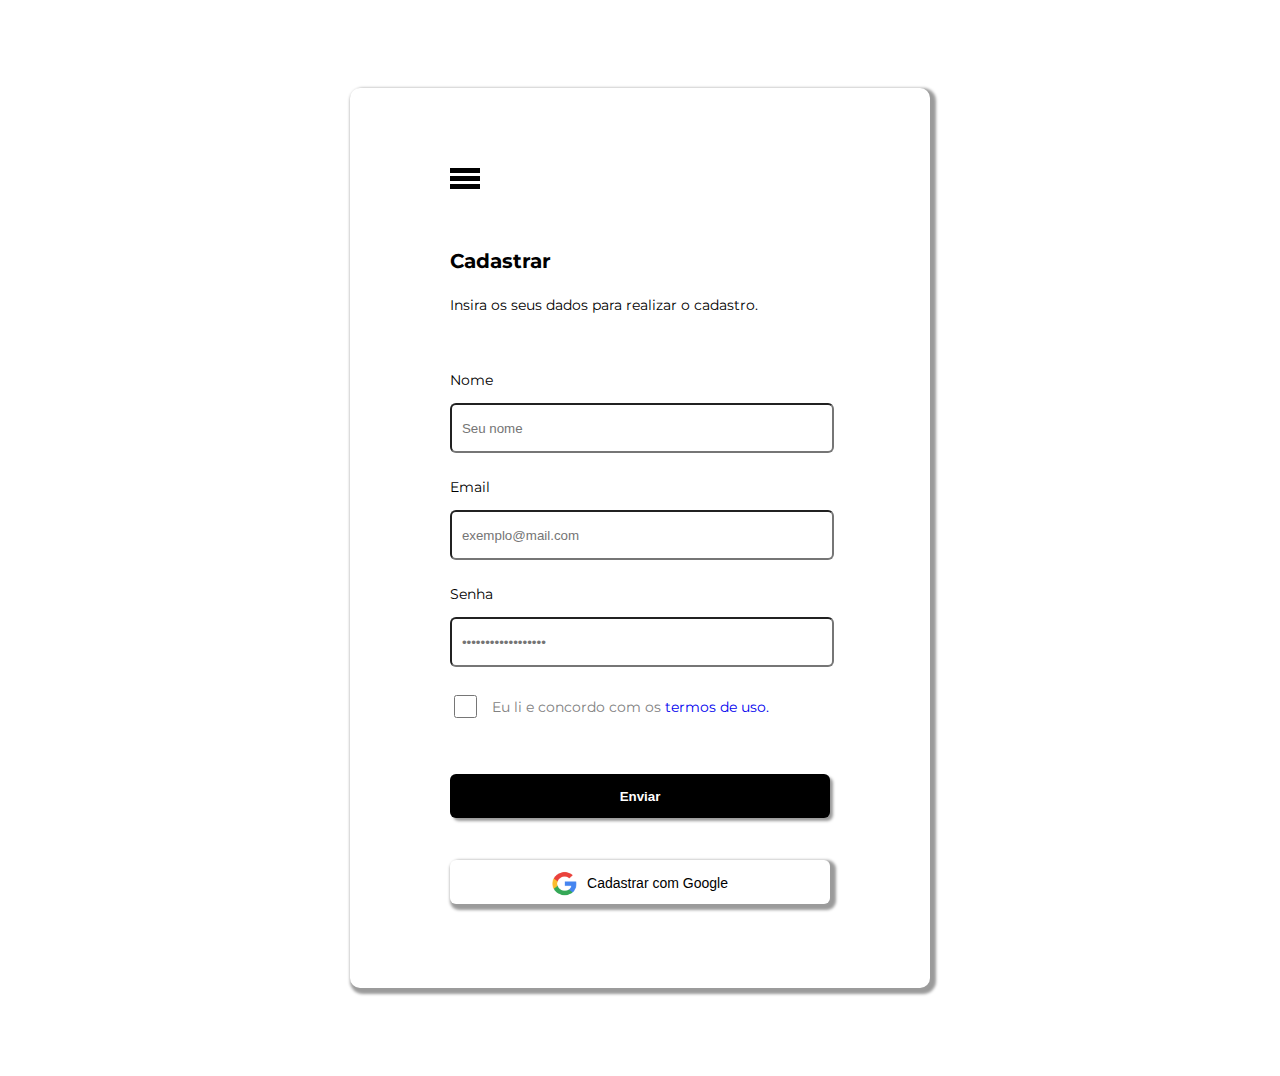
<file: Fulgure Brasil/pages/cadastro.html>
<!DOCTYPE html>

<html>
    <head>
        <link rel="preconnect" href="https://fonts.googleapis.com">
        <link rel="preconnect" href="https://fonts.gstatic.com" crossorigin>
        <link href="https://fonts.googleapis.com/css2?family=Montserrat:wght@500&display=swap" rel="stylesheet">
        <title> Fulgure Brasil: Cadastro</title>
        <link rel="stylesheet" type="text/css" href="../assets/css/style_cadastro.css">
        <script type="text/javascript" src="../assets/js/script.js"></script>
    </head>
    <body>
        <div id="menu-bar">
            <div id="hamburguerInvertido" onclick="toggleMenu()">
                <div></div>
                <div></div>
                <div></div>
            </div>
            <a href="#">Sobre nós</a>
            <a href="#">Entre em contato</a>
            <a href="#">Reportar problema</a>
        </div>
        <div id="tela">
            <div id="hamburguer" onclick="toggleMenu()">
                <div></div>
                <div></div>
                <div></div>
            </div>
            <p id="cadastrar">Cadastrar</p>
            <p id="instrucao">Insira os seus dados para realizar o cadastro.</p>
            <form id="cadastro" onsubmit="return validarCampos(event)" method="post">
                <label for="nome">Nome</label>
                <input type="text" name="nome" id="nome" placeholder="Seu nome">
                <label for="email">Email</label>
                <input type="email" name="email" id="email" placeholder="exemplo@mail.com">
                <label for="senha">Senha</label>
                <input type="password" name="senha" id="senha" placeholder="••••••••••••••••••">
                <div id="check">
                    <input type="checkbox" name="termos" id="termos">
                    <label for="termos" id="txtTermos"> Eu li e concordo com os <a href="#"> termos de uso.</a></label>
                </div>
                <p id="mensagem"></p>
                <button id="enviar" type="submit">Enviar</button>
                <button id="buttonGoogle" type="button">
                    <img id="google" src="../assets/images/google.PNG">
                    <p>Cadastrar com Google</p>
                </button>
            </form>
        </div>
    </body>
</html>
</file>
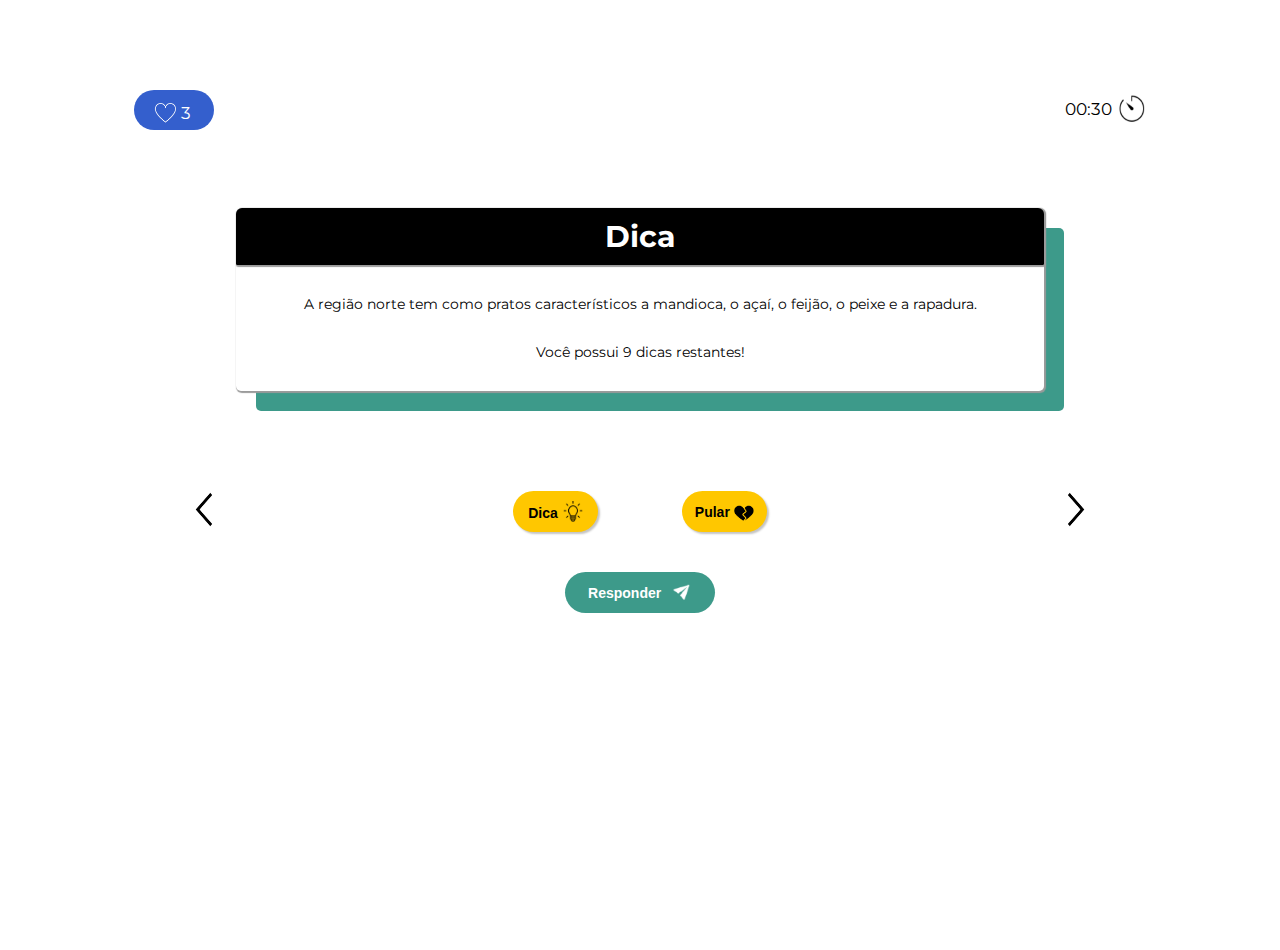
<file: Fulgure Brasil/pages/dica.html>
<!DOCTYPE html>

<html>

<head>
    <link rel="preconnect" href="https://fonts.googleapis.com">
    <link rel="preconnect" href="https://fonts.gstatic.com" crossorigin>
    <link href="https://fonts.googleapis.com/css2?family=Montserrat:wght@500&display=swap" rel="stylesheet">
    <title> Fulgure Brasil: Dica</title>
    <link rel="stylesheet" type="text/css" href="../assets/css/style_dica.css">
    <script type="text/javascript" src="../assets/js/script.js"></script>
</head>

<body>
    <div id="telaweb">
        <div>
            <div id="vidas">
                <img id="coracao" src="../assets/images/coracao.png">
                <p id="quantidadeVidas">3</p>
            </div>
            <div id="tempo">
                <p id="tempoDecorrido">00:30</p>
                <img id="relogio" src="../assets/images/relogio.PNG">
            </div>
            <div id="dicaDiv">
                <p id="textoDica"> Dica</p>
                <p class="conteudo">A região norte tem como pratos característicos
                    a mandioca, o açaí, o feijão, o peixe e a rapadura.</p>
                <p class="conteudo">Você possui 9 dicas restantes!</p>
            </div>
            <div id="setas">
                <button id="retornar">
                    <img id="setaEsquerda" src="../assets/images/voltar.png" alt="">
                </button>
                <button id="avancar">
                    <img id="setaDireita" src="../assets/images/avancar.png" alt="">
                </button>
            </div>
            <div id="botoes">
                <button id="dica">
                    <p id="txtDica">Dica</p>
                    <img id="lampada" src="../assets/images/lampada.PNG">
                </button>
                <button id="pular">
                    <p id="txtPular">Pular</p>
                    <img id="coracaoPartido" src="../assets/images/coracaoPartido.PNG">
                </button>
                <button id="responder">
                    <p id="enviar">Responder</p>
                    <img id="seta" src="../assets/images/seta.PNG">
                </button>
            </div>
        </div>
    </div>

    <div id="telamobile">
        <div id="menu-bar">
            <div id="hamburguerInvertido" onclick="toggleMenu()">
                <div></div>
                <div></div>
                <div></div>
            </div>
            <a href="#">Sobre nós</a>
            <a href="#">Entre em contato</a>
            <a href="#">Reportar problema</a>
        </div>
        <div id="hamburguer" onclick="toggleMenu()">
            <div></div>
            <div></div>
            <div></div>
        </div>
        <div>
            <div id="vidas">
                <img id="coracao" src="../assets/images/coracao.png">
                <p id="quantidadeVidas">3</p>
            </div>
            <div id="tempo">
                <p id="tempoDecorrido">00:30</p>
                <img id="relogio" src="../assets/images/relogio.PNG">
            </div>
            <div id="dicaDiv">
                <p id="textoDica"> Dica</p>
                <p id="justify" class="conteudo">A região norte tem como pratos característicos
                    a mandioca, o açaí, o feijão, o peixe e a rapadura.</p>
                <p class="conteudo">Você possui 9 dicas restantes!</p>
            </div>
            <div id="setas">
                <button id="retornar">
                    <img id="setaEsquerda" src="../assets/images/voltar.png" alt="">
                </button>
                <button id="avancar">
                    <img id="setaDireita" src="../assets/images/avancar.png" alt="">
                </button>
            </div>
            <div id="botoes">
                <a href="./questao.html"><button id="dica">
                    <p id="txtDica">Dica</p>
                    <img id="lampada" src="../assets/images/lampada.PNG">
                </button></a>
                <button id="pular">
                    <p id="txtPular">Pular</p>
                    <img id="coracaoPartido" src="../assets/images/coracaoPartido.PNG">
                </button>
                <button id="responder">
                    <p id="enviar">Responder</p>
                    <img id="seta" src="../assets/images/seta.PNG">
                </button>
            </div>
        </div>
    </div>
</body>
</html>
</file>
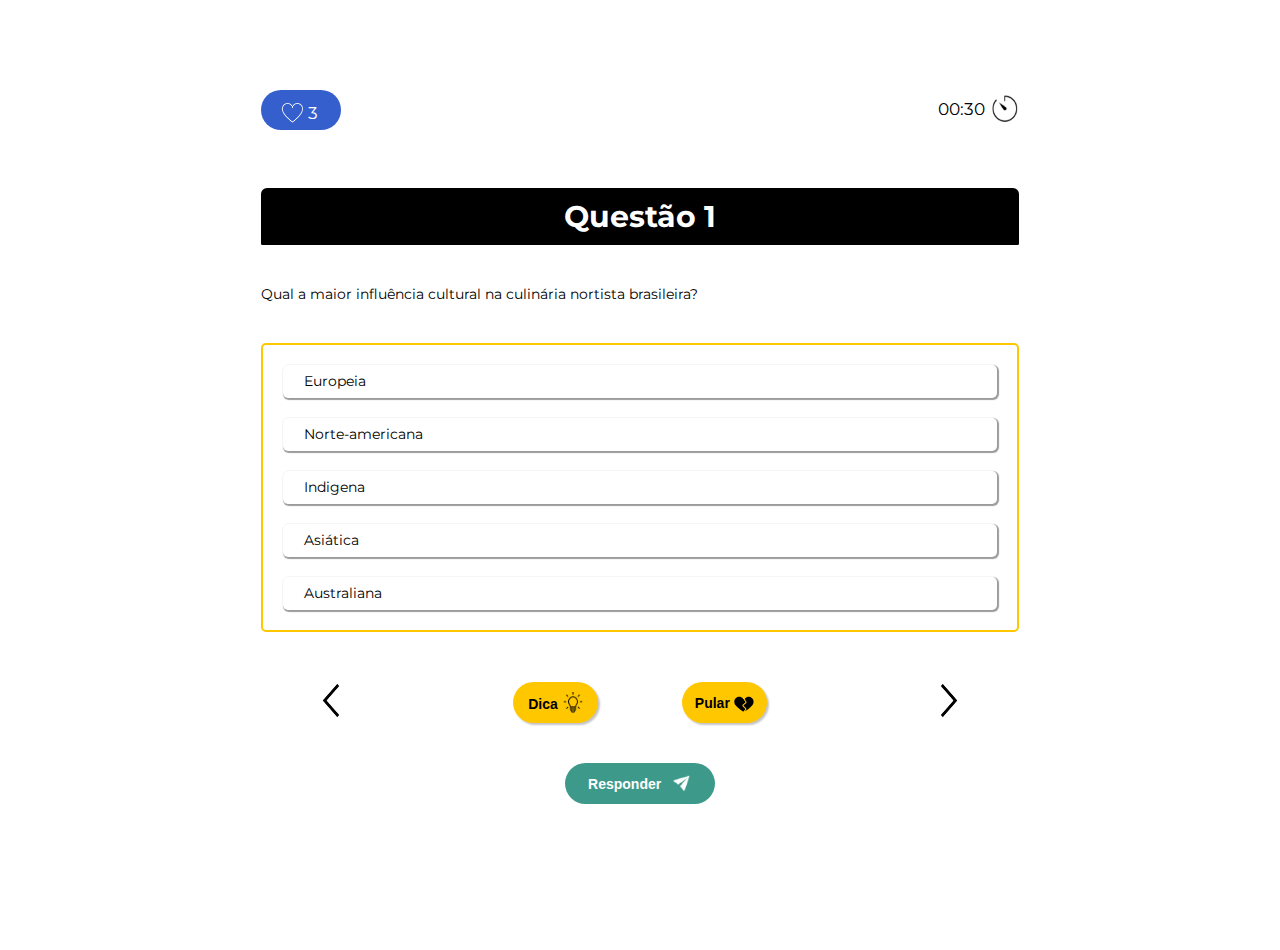
<file: Fulgure Brasil/pages/questao.html>
<!DOCTYPE html>

<html>

<head>
    <link rel="preconnect" href="https://fonts.googleapis.com">
    <link rel="preconnect" href="https://fonts.gstatic.com" crossorigin>
    <link href="https://fonts.googleapis.com/css2?family=Montserrat:wght@500&display=swap" rel="stylesheet">
    <title> Fulgure Brasil: Questão 1</title>
    <link rel="stylesheet" type="text/css" href="../assets/css/style_questao.css">
    <script type="text/javascript" src="../assets/js/script.js"></script>
</head>

<body>
    <div id="telaweb">
        <div>
            <div id="vidas">
                <img id="coracao" src="../assets/images/coracao.png">
                <p id="quantidadeVidas">3</p>
            </div>
            <div id="tempo">
                <p id="tempoDecorrido">00:30</p>
                <img id="relogio" src="../assets/images/relogio.PNG">
            </div>
            <p id="questao1"> Questão 1</p>
            <p id="textoQuestao"> Qual a maior influência cultural na culinária nortista brasileira? </p>
            <div id="alternativas">
                <p class="alternativa"> Europeia</p>
                <p class="alternativa"> Norte-americana</p>
                <p class="alternativa"> Indigena</p>
                <p class="alternativa"> Asiática</p>
                <p class="alternativa"> Australiana</p>
            </div>
            <div id="setas">
                <button id="retornar">
                    <img id="setaEsquerda" src="../assets/images/voltar.png" alt="">
                </button>
                <button id="avancar">
                    <img id="setaDireita" src="../assets/images/avancar.png" alt="">
                </button>
            </div>
            <div id="botoes">
                <a href = "../pages/dica.html"><button id="dica">
                    <p id="txtDica">Dica</p>
                    <img id="lampada" src="../assets/images/lampada.PNG">
                </button></a>
                <button id="pular">
                    <p id="txtPular">Pular</p>
                    <img id="coracaoPartido" src="../assets/images/coracaoPartido.PNG">
                </button>
                <button id="responder">
                    <p id="enviar">Responder</p>
                    <img id="seta" src="../assets/images/seta.PNG">
                </button>
            </div>
        </div>
    </div>

    <div id="telamobile">
        <div id="menu-bar">
            <div id="hamburguerInvertido" onclick="toggleMenu()">
                <div></div>
                <div></div>
                <div></div>
            </div>
            <a href="#">Sobre nós</a>
            <a href="#">Entre em contato</a>
            <a href="#">Reportar problema</a>
        </div>
        <div id="hamburguer" onclick="toggleMenu()">
            <div></div>
            <div></div>
            <div></div>
        </div>
        <div id="vidas">
            <img id="coracao" src="../assets/images/coracao.png">
            <p id="quantidadeVidas">3</p>
        </div>
        <div id="tempo">
            <p id="tempoDecorrido">00:30</p>
            <img id="relogio" src="../assets/images/relogio.PNG">
        </div>
        <div id="questao">
            <p id="questao1"> Questão 1</p>
            <p id="textoQuestao"> Qual a maior influência cultural na culinária nortista brasileira? </p>
            <div class="container">
                <div class="circulo"></div>
                <p class="alternativa"> Europeia;</p>
            </div>
            <div class="container">
                <div class="circulo"></div>
                <p class="alternativa"> Norte-americana;</p>
            </div>
            <div class="container">
                <div class="circulo"></div>
                <p class="alternativa"> Indigena;</p>
            </div>
            <div class="container">
                <div class="circulo"></div>
                <p class="alternativa"> Asiática;</p>
            </div>
            <div class="container">
                <div class="circulo"></div>
                <p class="alternativa"> Australiana.</p>
            </div>
        </div>
        <div id="setas">
            <button id="retornar">
                <img id="setaEsquerda" src="../assets/images/voltar.png" alt="">
            </button>
            <button id="avancar">
                <img id="setaDireita" src="../assets/images/avancar.png" alt="">
            </button>
        </div>
        <a href = "../pages/dica.html"><button id="dica">
            <p id="txtDica">Dica</p>
            <img id="lampada" src="../assets/images/lampada.PNG">
        </button></a>
        <button id="pular">
            <p id="txtPular">Pular</p>
            <img id="coracaoPartido" src="../assets/images/coracaoPartido.PNG">
        </button>
        <button id="responder">
            <p id="enviar">Responder</p>
            <img id="seta" src="../assets/images/seta.PNG">
        </button>
    </div>
</body>
</html>
</file>
<file: Fulgure Brasil/assets/css/style_cadastro.css>
body {
    font-family: 'Montserrat', sans-serif;
    place-items: center;
    padding: 80px 0;
}

a:link {text-decoration: none; cursor: pointer;}

input, button {
    width: 100%;
    height: 44px;
    border-radius: 6px;
    display: block;
    margin-bottom: 24px;
}

button{
    cursor: pointer;
}

form input{
    padding-left: 2.5%;
    width: 97%;
}

p, label {
    font-size: 14px;
}

label {
    margin-bottom: 14px;
    display: inline-block;
}

div#tela {
    justify-content: center;
    width: 30%;
    height: 820px;
    margin: auto;
    padding: 80px 100px 0 100px;
    box-shadow: 3px 3px 3px 3px #9b9b9b;
    border-radius: 10px;
}

div#menu-bar {
    margin: 0 auto;
    position: fixed;
    background-color: black;
    color: white;
    height: 100%;
    width: 20%;
    padding-left: 40px;
    padding-top: 58px;
    box-shadow: 3px 3px 3px 3px #9b9b9b;
    left: 0;
    top: 0;
    display: none;
}

div#menu-bar a {
    text-decoration: none;
    color: white;
    font-weight: 100;
    display: block;
    margin-bottom: 50px;
}

div#hamburguer, div#hamburguerInvertido {
    cursor: pointer;
    margin-bottom: 60px;
}

div#hamburguer div, div#hamburguerInvertido div {
    width: 30px;
    height: 5px;
    margin-bottom: 3px;
}

div#hamburguerInvertido div {
    background-color: rgb(255, 255, 255);
}

div#hamburguer div{
    background-color: black;
}

p#cadastrar {
    font-size: 20px;
    font-weight: bold;
    margin-bottom: 23px;
}

p#instrucao {
    margin-bottom: 56px;
}

p#txtCadastro {
    display: inline;
}

input#termos {
    display: inline;
    width: 23px;
    height: 25px;
    border-radius: 5px;
    margin-bottom: 40px;
    margin-right: 15px;
}

label[for="termos"] {
    color: rgb(129, 129, 129);
    align-self: center;
}

div#check {
    display: flex;
    height: 45px;
}

p#mensagem{
    font-weight: bold;
    color: red;
}

button#enviar {
    background-color: black;
    color: white;
    font-weight: bold;
    border: none;
    box-shadow: 3px 3px 3px #9b9b9b;
    margin-bottom: 42px;
    margin-top: 38px;
}

button#buttonGoogle {
    box-shadow: 3px 3px 3px 3px #9b9b9b;
    background-color: white;
    border: none;
    display: flex;
    justify-content: center;
    align-content: center;
}

img#google {
    width: 25px;
    height: 25px;
    margin-top: 10px;
    margin-right: 10px;
}

.erro{
    border-color: red;
}

@media only screen and (max-device-width: 1200px) {

    div#tela{
        box-shadow: none;
        width: 60%;
        margin-bottom: 50px;
    }
}
  
@media only screen and (max-device-width: 850px) {

    div#tela{
        box-shadow: none;
        width: 80%;
        height: 1600px;
        margin: auto;
        margin-bottom: 150px;
    }

    label, p, body, button#enviar, input{
        font-size: 30px;
    }

    p#cadastrar{
        font-size: 45px;
        margin-bottom: 50px;
    }

    p#instrucao{
        margin-top: 70px;
        margin-bottom: 120px;
    }

    input, button {
        margin-top: 10px;
        width: 100%;
        height: 100px;
        border-radius: 15px;
        display: block;
        margin-bottom: 60px;
    }

    div#menu-bar{
        width: 40%;
        padding: 90px;
    }

    div#hamburguer{
        margin-top: 40px;
        margin-bottom: 150px;
    }

    div#hamburguerInvertido{
        margin-bottom: 120px;
    }

    div#hamburguer div, div#hamburguerInvertido div  {
        width: 80px;
        height: 13.4px;
        margin-bottom: 8px;
    }
    
    input#termos{
        width: 46px;
        height: 50px;
        border-radius: 5px;
        margin-top: 30px;
    }

    button#enviar{
        margin-bottom: 100px;
        margin-top: 150px;
    }

    img#google {
        width: 50px;
        height: 50px;
        margin-top: 20px;
        margin-right: 20px;
    }

    label[for="termos"] {
        margin-top: 75px;
        margin-left: 15px;
    }
    
}
</file>
<file: Fulgure Brasil/assets/css/style_dica.css>
body{
    font-family: 'Montserrat', sans-serif;
    background-image: url(../images/background.png);
    background-repeat: no-repeat;
}

p{
    font-size: 14px;
}

button{
    width: 325px;
    height: 44px;
    border-radius: 6px;
    display: block;
    font-weight: bold;
    cursor: pointer;
    margin-bottom: 40px;
}

div#telaweb{
    vertical-align: center;
    float: right;
    margin-right: 5%;
    height: 770px;
    width: 40%;
    padding: 0;
    margin-top: 120px;
}

div#vidas{
    background-color: #345FCD;
    width: 80px;
    height: 40px;
    border-radius: 37px;
    color: white;
    display: inline-block;
    flex-direction: left;
    margin-bottom: 58px;
    justify-content: center;
    align-content: center;
}

p#quantidadeVidas{
    display: inline;
    vertical-align: 4px;
    font-size: 17px;
}

img#coracao{
    width: 23px;
    height: 20px;
    margin-left: 20px;
    margin-top: 10px;
}

div#tempo{
    display: block;
    float: right;
}

p#justify{
    text-align: justify;
}

p#tempoDecorrido{
    display: inline;
    vertical-align: 8px;
    font-size: 17px;
}

img#relogio{
    width: 30px;
    height: 28px;
    margin-top: 5px;
}

div#dicaDiv{
    width: 70%;
    background-color: white;
    margin: auto;
    margin-bottom: 100px;
    margin-top: 20px;
    text-align: center;
    border-radius: 5px;
    box-shadow: 1px 1px 1px 1px #9b9b9b, 20px 20px #3D9A8A;
}

p#textoDica{
    background-color: black;
    font-size: 30px;
    font-weight: bold;
    color: white;
    text-align: center;
    padding: 10px;
    border-radius: 6px 6px 1.5px 1.5px;
    margin-top: 0px;
    margin-bottom: 0;
    margin-bottom: 30px;
    box-shadow: 1px 1px 1px 1px #9b9b9b;
}

p.conteudo{
    padding: 0 30px 30px 30px;
    margin: 0;
}

div#botoes{
    margin-top: 50px;
    width: 100%;
}

button#dica{
    background-color: #FFC700;
    width: 85px;
    height: 41px;
    border-radius: 37px;
    float: left;
    border-radius: 37px;
    border: none;
    margin-left: 30%;
    box-shadow: 2px 2px 2px#c4c4c4;
}

img#lampada{
    height: 21px;
    width: 20px;
    margin-top: 2px;
    margin-left: 2px;
}

p#txtDica, p#enviar, p#txtPular{
    display: inline;
    vertical-align: 4px;
}

button#pular{
    background-color: #FFC700;
    width: 85px;
    height: 41px;
    border-radius: 37px;
    border-radius: 37px;
    border: none;
    display: block;
    float: right;
    margin-right: 30%;
    box-shadow: 2px 2px 2px#c4c4c4;
}

img#coracaoPartido{
    height: 16px;
    width: 20px;
    margin-top: 6px;
}

p#txtPular{
    display: inline;
}

button#responder{
    color: white;
    background-color: #3D9A8A;
    width: 150px;
    height: 41px;
    border-radius: 37px;
    display: block;
    flex-direction: center;
    border-radius: 37px;
    border: none; 
    margin: auto;
}

img#seta{
    width: 21px;
    height: 19px;
    margin-top: 3px;
    margin-left: 6px;
}

button#retornar{
    display: block;
    float: left;
    border: none; 
    background: none;
    height: 35px;
    width: 25px;
}

button#avancar{
    margin: auto;
    display: block;
    float: right;
    border: none; 
    background: none;
    height: 35px;
    width: 25px;
}

img#setaEsquerda{
    height: 35px;
    width: 30px;
    float: left;
    margin-left: 50px;
}

img#setaDireita{
    height: 35px;
    width: 30px;
    float: right;
    margin-right: 50px;
}

div#setas{
    margin-top: 50px;
    width: 100%;
}

div#telamobile{
    display: none;
}


div#menu-bar {
    margin: 0 auto;
    position: fixed;
    background-color: black;
    color: white;
    height: 100%;
    width: 40%;
    padding: 90px;
    box-shadow: 3px 3px 3px 3px #9b9b9b;
    left: 0;
    top: 0;
    display: none;
    font-size: 30px;
}

div#menu-bar a {
    text-decoration: none;
    color: white;
    font-weight: 100;
    display: block;
    margin-bottom: 50px;
}

div#hamburguer, div#hamburguerInvertido {
    display: none;
    cursor: pointer;
}

div#hamburguer{
    margin-top: 40px;
    margin-bottom: 120px;
}

div#hamburguer div, div#hamburguerInvertido div {
    width: 80px;
    height: 13.4px;
    margin-bottom: 8px;
}

div#hamburguerInvertido{
    margin-bottom: 120px;
}

div#hamburguerInvertido div {
    background-color: rgb(255, 255, 255);
}

div#hamburguer div{
    background-color: black;
}

.erro{
    border-color: red;
}

p#mensagem{
    font-weight: bold;
    color: red;
}

@media only screen and (max-device-width: 1475px) {

    body{
        background-image: none;
    }
  
    div#telaweb{
        margin: 90px auto;
        width: 60%;
        float:none;
    }
}

@media only screen and (max-device-width: 1475px) {

    div#telaweb{
        margin: 90px auto;
        width: 80%;
        float: none;
    }

    div#dicaDiv{
        width: 80%;
    }

    button#dica{
        margin-left: 35%;
    }
    
    button#pular{
        margin-right: 35%;
    }
}
  
@media only screen and (max-device-width: 850px) {

    div#hamburguer, div#hamburguerInvertido {
        display: block;
    }

    div#telamobile{
        display: block;
        margin: 0 auto;
        padding: 50px;
        width: 80%;
    }

    p, button{
        font-size: 25px;
    }

    p#tempoDecorrido, p#quantidadeVidas{
        font-size: 35px; 
    }

    div#telaweb{
        display: none;
    }

    div#dicaDiv{
        margin-top: 60px;
        box-shadow: 3px 3px 3px 3px #9b9b9b;
        margin-bottom: 150px;
    }

    p.conteudo{
        padding: 0 60px 60px 60px;
        margin: 0;
    }

    p#textoDica{
        padding: 25px;
        margin-bottom: 60px;
    }

    div#vidas{
        width: 160px;
        height: 80px;
    }

    p#quantidadeVidas{
        vertical-align: 6px;
    }

    img#coracao{
        width: 50px;
        height: 43px;
        margin-top: 20px;
        margin-left: 30px;
        margin-right: 10px;
    }
    
    img#relogio{
        width: 60px;
        height: 58px;
        margin-top: 10px;
    }

    p#tempoDecorrido{
        vertical-align: 12px;
        margin-right: 10px;
    }

    img#setaEsquerda{
        height: 70px;
        width: 60px;
        float: left;
        margin-left: 15px;
    }
    
    img#setaDireita{
        height: 70px;
        width: 60px;
        float: right;
        margin-right: 15px;
    }
    
    div#setas{
        margin-top: 100px;
        width: 100%;
    }

    p#txtDica, p#enviar, p#txtPular{
        vertical-align: 6px;
        font-size: 35px;
    }
    
    p#txtPular{
        display: inline;
        vertical-align: 2.5px;
    }

    button#pular{
        background-color: #FFC700;
        width: 180px;
        height: 82px;
        border: none;
        margin-right: 130px;
    }
    
    button#dica{
        width: 178px;
        height: 82px;
        margin-left: 130px;
    }

    button#responder{
        width: 300px;
        height: 82px;
        margin-bottom: 100px;
    }

    button{
        margin-bottom: 70px;
    }

    img#seta{
        width: 42px;
        height: 38px;
        margin-top: 6px;
    }
    
    img#lampada{
        height: 42px;
        width: 40px;
    }
    
    img#coracaoPartido{
        height: 32px;
        width: 40px;
        margin-top: 8px;
    }

    div.container{
        padding-left: 58px;
    }
}
</file>
<file: Fulgure Brasil/assets/css/style_questao.css>
body{
    font-family: 'Montserrat', sans-serif;
    background-image: url(../images/background.png);
    background-repeat: no-repeat;
}

a:link {text-decoration: none; cursor: pointer;}

p{
    font-size: 14px;
}

input, button{
    width: 325px;
    height: 44px;
    border-radius: 6px;
    display: block;
}

input{
    margin-bottom: 24px;
}

button{
    font-weight: bold;
    cursor: pointer;
    margin-bottom: 40px;
}

div#telaweb{
    vertical-align: center;
    float: right;
    margin-right: 5%;
    height: 770px;
    width: 40%;
    padding: 0;
    margin-top: 80px;
}

div#vidas{
    background-color: #345FCD;
    width: 80px;
    height: 40px;
    border-radius: 37px;
    color: white;
    display: inline-block;
    flex-direction: left;
    margin-bottom: 58px;
    justify-content: center;
    align-content: center;
}

p#quantidadeVidas{
    display: inline;
    vertical-align: 4px;
    font-size: 17px;
}

img#coracao{
    width: 23px;
    height: 20px;
    margin-left: 20px;
    margin-top: 10px;
}

div#tempo{
    display: block;
    float: right;
}

p#tempoDecorrido{
    display: inline;
    vertical-align: 8px;
    font-size: 17px;
}

img#relogio{
    width: 30px;
    height: 28px;
    margin-top: 5px;
}

div#questao{
    margin-top: 80px;
    box-shadow: 3px 3px 3px 3px #9b9b9b;
    padding-bottom: 25px;
    border-radius: 6px;
    padding-bottom: 70px;
}

p#questao1{
    background-color: black;
    font-size: 30px;
    font-weight: bold;
    color: white;
    text-align: center;
    padding: 10px;
    border-radius: 6px 6px 1.5px 1.5px;
    margin-top: 0px;
    margin-bottom: 40px;
}

p#textoQuestao{
    margin: 0 0 40px 0;
    text-align: justify;
}

div.circulo{
    cursor: pointer;
    background-color: black;
    border-radius: 100px;
    width: 30px;
    height: 30px;
    margin: 8px 0;
    display: inline-block;
}

div.container{
    display: block;
}

div#alternativas{
    padding: 20px 20px 0px 20px;
    border: 2px solid #FFC700;
    border-radius: 5px;
}

p.alternativa{
    line-height: 33px;
    padding-left: 3%;
    width: 97%;
    height: 33px;
    display: block;
    box-shadow: 1px 1px 1px 1px #9b9b9b;
    margin: 0 0 20px 0;
    border-radius: 5px;
}

div#botoes{
    margin-top: 50px;
    width: 100%;
}

button#dica{
    background-color: #FFC700;
    width: 85px;
    height: 41px;
    border-radius: 37px;
    float: left;
    border-radius: 37px;
    border: none;
    margin-left: 30%;
    box-shadow: 2px 2px 2px#c4c4c4;
}

img#lampada{
    height: 21px;
    width: 20px;
    margin-top: 2px;
    margin-left: 2px;
}

p#txtDica, p#enviar, p#txtPular{
    display: inline;
    vertical-align: 4px;
}

button#pular{
    background-color: #FFC700;
    width: 85px;
    height: 41px;
    border-radius: 37px;
    border-radius: 37px;
    border: none;
    display: block;
    float: right;
    margin-right: 30%;
    box-shadow: 2px 2px 2px#c4c4c4;
}

img#coracaoPartido{
    height: 16px;
    width: 20px;
    margin-top: 6px;
}

p#txtPular{
    display: inline;
}

button#responder{
    color: white;
    background-color: #3D9A8A;
    width: 150px;
    height: 41px;
    border-radius: 37px;
    display: block;
    flex-direction: center;
    border-radius: 37px;
    border: none; 
    margin: auto;
}

img#seta{
    width: 21px;
    height: 19px;
    margin-top: 3px;
    margin-left: 6px;
}

button#retornar{
    display: block;
    float: left;
    border: none; 
    background: none;
    height: 35px;
    width: 25px;
}

button#avancar{
    margin: auto;
    display: block;
    float: right;
    border: none; 
    background: none;
    height: 35px;
    width: 25px;
}

img#setaEsquerda{
    height: 35px;
    width: 30px;
    float: left;
    margin-left: 50px;
}

img#setaDireita{
    height: 35px;
    width: 30px;
    float: right;
    margin-right: 50px;
}

div#setas{
    margin-top: 50px;
    width: 100%;
}

div#telamobile{
    display: none;
}

div#menu-bar {
    margin: 0 auto;
    position: fixed;
    background-color: black;
    color: white;
    height: 100%;
    width: 40%;
    padding: 90px;
    box-shadow: 3px 3px 3px 3px #9b9b9b;
    left: 0;
    top: 0;
    display: none;
    font-size: 30px;
}

div#menu-bar a {
    text-decoration: none;
    color: white;
    font-weight: 100;
    display: block;
    margin-bottom: 50px;
}

div#hamburguer, div#hamburguerInvertido {
    display: none;
    cursor: pointer;
}

div#hamburguer{
    margin-top: 40px;
    margin-bottom: 120px;
}

div#hamburguer div, div#hamburguerInvertido div {
    width: 80px;
    height: 13.4px;
    margin-bottom: 8px;
}

div#hamburguerInvertido{
    margin-bottom: 120px;
}

div#hamburguerInvertido div {
    background-color: rgb(255, 255, 255);
}

div#hamburguer div{
    background-color: black;
}

.erro{
    border-color: red;
}

p#mensagem{
    font-weight: bold;
    color: red;
}

@media only screen and (max-device-width: 1450px) {

    body{
        background-image: none;
    }
  
    div#telaweb{
        margin: 90px auto;
        width: 60%;
        float:none;;
    }
}

  
@media only screen and (max-device-width: 850px) {

    div#hamburguer, div#hamburguerInvertido {
        display: block;
    }

    div#telamobile{
        display: block;
        margin: 0 auto;
        padding: 50px;
        width: 80%;
    }

    p#questao1{
        font-size: 35px;
    }

    p, button{
        font-size: 25px;
    }

    p#tempoDecorrido, p#quantidadeVidas{
        font-size: 35px; 
    }

    div#telaweb{
        display: none;
    }

    p#questao1{
        padding: 25px;
    }
    
    p#textoQuestao{
        padding: 36px;
        text-align: justify;
    }

    div#vidas{
        width: 160px;
        height: 80px;
    }

    p#quantidadeVidas{
        vertical-align: 6px;
    }

    img#coracao{
        width: 50px;
        height: 43px;
        margin-top: 20px;
        margin-left: 30px;
        margin-right: 10px;
    }
    
    img#relogio{
        width: 60px;
        height: 58px;
        margin-top: 10px;
    }

    p#tempoDecorrido{
        vertical-align: 12px;
        margin-right: 10px;
    }

    p#questao1{
        background-color: black;
        font-weight: bold;
        color: white;
        text-align: center;
        border-radius: 6px 6px 1.5px 1.5px;
        margin-top: 0px;
    }
    
    p#textoQuestao{
        margin: 0 22px 25px 22px;
        text-align: justify;
    }

    p.alternativa{
        display: inline; 
        width: 50%;
        box-shadow: none;
        vertical-align: 12px;
    }

    img#setaEsquerda{
        height: 70px;
        width: 60px;
        float: left;
        margin-left: 15px;
    }
    
    img#setaDireita{
        height: 70px;
        width: 60px;
        float: right;
        margin-right: 15px;
    }
    
    div#setas{
        margin-top: 100px;
        width: 100%;
    }

    p#txtDica, p#enviar, p#txtPular{
        vertical-align: 6px;
        font-size: 35px;
    }
    
    p#txtPular{
        display: inline;
        vertical-align: 2.5px;
    }

    button#pular{
        background-color: #FFC700;
        width: 180px;
        height: 82px;
        border: none;
        margin-right: 130px;
    }
    
    button#dica{
        width: 178px;
        height: 82px;
        margin-left: 130px;
    }

    button#responder{
        width: 300px;
        height: 82px;
        margin-bottom: 100px;
    }

    button{
        margin-bottom: 70px;
    }

    img#seta{
        width: 42px;
        height: 38px;
        margin-top: 6px;
    }
    
    img#lampada{
        height: 42px;
        width: 40px;
    }
    
    img#coracaoPartido{
        height: 32px;
        width: 40px;
        margin-top: 8px;
    }


    div.container{
        padding-left: 58px;
    }

}
</file>
